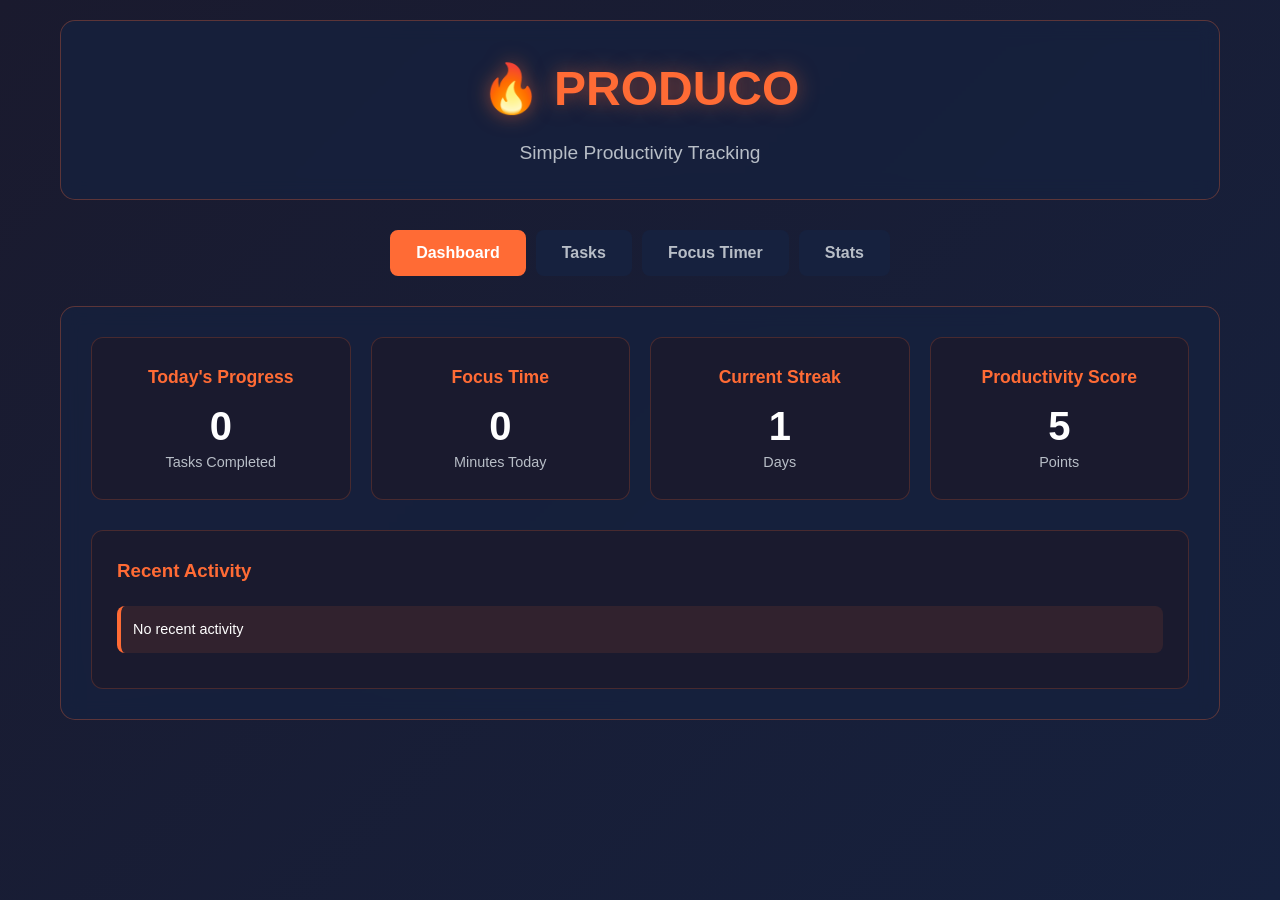
<file: index.html>
<!DOCTYPE html>
<html lang="en">
<head>
    <meta charset="UTF-8">
    <meta name="viewport" content="width=device-width, initial-scale=1.0">
    <title>Produco - Productivity Tracker</title>
    <link rel="stylesheet" href="styles.css">
</head>
<body>
    <div class="container">
        <header class="header">
            <h1 class="logo">🔥 PRODUCO</h1>
            <p class="tagline">Simple Productivity Tracking</p>
        </header>

        <nav class="nav">
            <button class="nav-btn active" data-tab="dashboard">Dashboard</button>
            <button class="nav-btn" data-tab="tasks">Tasks</button>
            <button class="nav-btn" data-tab="timer">Focus Timer</button>
            <button class="nav-btn" data-tab="stats">Stats</button>
        </nav>

        <main class="main-content">
            <!-- Dashboard Tab -->
            <div class="tab-content active" id="dashboard">
                <div class="dashboard-grid">
                    <div class="card">
                        <h3>Today's Progress</h3>
                        <div class="stat">
                            <span class="stat-number" id="tasksCompleted">0</span>
                            <span class="stat-label">Tasks Completed</span>
                        </div>
                    </div>
                    
                    <div class="card">
                        <h3>Focus Time</h3>
                        <div class="stat">
                            <span class="stat-number" id="focusTime">0</span>
                            <span class="stat-label">Minutes Today</span>
                        </div>
                    </div>
                    
                    <div class="card">
                        <h3>Current Streak</h3>
                        <div class="stat">
                            <span class="stat-number" id="streak">0</span>
                            <span class="stat-label">Days</span>
                        </div>
                    </div>
                    
                    <div class="card">
                        <h3>Productivity Score</h3>
                        <div class="stat">
                            <span class="stat-number" id="productivityScore">0</span>
                            <span class="stat-label">Points</span>
                        </div>
                    </div>
                </div>

                <div class="recent-activity">
                    <h3>Recent Activity</h3>
                    <div class="activity-list" id="activityList">
                        <!-- Activity items will be added here -->
                    </div>
                </div>
            </div>

            <!-- Tasks Tab -->
            <div class="tab-content" id="tasks">
                <div class="tasks-header">
                    <h2>Task Management</h2>
                    <div class="task-controls">
                        <input type="text" id="taskInput" placeholder="Add a new task..." maxlength="100">
                        <select id="taskPriority">
                            <option value="low">Low Priority</option>
                            <option value="medium" selected>Medium Priority</option>
                            <option value="high">High Priority</option>
                        </select>
                        <button id="addTaskBtn" class="btn btn-primary">Add Task</button>
                    </div>
                </div>

                <div class="task-filters">
                    <button class="filter-btn active" data-filter="all">All Tasks</button>
                    <button class="filter-btn" data-filter="active">Active</button>
                    <button class="filter-btn" data-filter="completed">Completed</button>
                </div>

                <div class="task-list" id="taskList">
                    <!-- Tasks will be added here -->
                </div>
            </div>

            <!-- Timer Tab -->
            <div class="tab-content" id="timer">
                <div class="timer-container">
                    <h2>Focus Timer</h2>
                    
                    <div class="timer-display">
                        <div class="timer-circle">
                            <span id="timerDisplay">25:00</span>
                        </div>
                    </div>

                    <div class="timer-controls">
                        <div class="timer-presets">
                            <button class="preset-btn" data-minutes="25">25 min</button>
                            <button class="preset-btn" data-minutes="45">45 min</button>
                            <button class="preset-btn" data-minutes="60">60 min</button>
                            <button class="preset-btn" data-minutes="90">90 min</button>
                        </div>
                        
                        <div class="timer-buttons">
                            <button id="startTimer" class="btn btn-success">Start Focus</button>
                            <button id="pauseTimer" class="btn btn-warning">Pause</button>
                            <button id="resetTimer" class="btn btn-danger">Reset</button>
                        </div>
                    </div>

                    <div class="timer-stats">
                        <div class="timer-stat">
                            <span id="sessionsCompleted">0</span>
                            <span>Sessions Today</span>
                        </div>
                        <div class="timer-stat">
                            <span id="totalFocusTime">0</span>
                            <span>Total Minutes</span>
                        </div>
                    </div>
                </div>
            </div>

            <!-- Stats Tab -->
            <div class="tab-content" id="stats">
                <div class="stats-container">
                    <h2>Productivity Statistics</h2>
                    
                    <div class="stats-grid">
                        <div class="stat-card">
                            <h3>This Week</h3>
                            <div class="week-stats">
                                <div class="mini-stat">
                                    <span id="weekTasks">0</span>
                                    <span>Tasks</span>
                                </div>
                                <div class="mini-stat">
                                    <span id="weekMinutes">0</span>
                                    <span>Minutes</span>
                                </div>
                                <div class="mini-stat">
                                    <span id="weekScore">0</span>
                                    <span>Points</span>
                                </div>
                            </div>
                        </div>

                        <div class="stat-card">
                            <h3>This Month</h3>
                            <div class="month-stats">
                                <div class="mini-stat">
                                    <span id="monthTasks">0</span>
                                    <span>Tasks</span>
                                </div>
                                <div class="mini-stat">
                                    <span id="monthMinutes">0</span>
                                    <span>Minutes</span>
                                </div>
                                <div class="mini-stat">
                                    <span id="monthScore">0</span>
                                    <span>Points</span>
                                </div>
                            </div>
                        </div>
                    </div>

                    <div class="productivity-chart">
                        <h3>7-Day Productivity</h3>
                        <canvas id="productivityChart" width="400" height="200"></canvas>
                    </div>

                    <div class="achievements">
                        <h3>Achievements</h3>
                        <div class="achievement-list">
                            <div class="achievement locked" data-achievement="first-task">
                                <span class="achievement-icon">🎯</span>
                                <span class="achievement-name">First Task</span>
                                <span class="achievement-desc">Complete your first task</span>
                            </div>
                            <div class="achievement locked" data-achievement="focus-warrior">
                                <span class="achievement-icon">⚡</span>
                                <span class="achievement-name">Focus Warrior</span>
                                <span class="achievement-desc">Complete 5 focus sessions</span>
                            </div>
                            <div class="achievement locked" data-achievement="streak-master">
                                <span class="achievement-icon">🔥</span>
                                <span class="achievement-name">Streak Master</span>
                                <span class="achievement-desc">7-day streak</span>
                            </div>
                            <div class="achievement locked" data-achievement="productivity-king">
                                <span class="achievement-icon">👑</span>
                                <span class="achievement-name">Productivity King</span>
                                <span class="achievement-desc">1000 points in a week</span>
                            </div>
                        </div>
                    </div>
                </div>
            </div>
        </main>
    </div>

    <script src="app.js"></script>
</body>
</html>
</file>
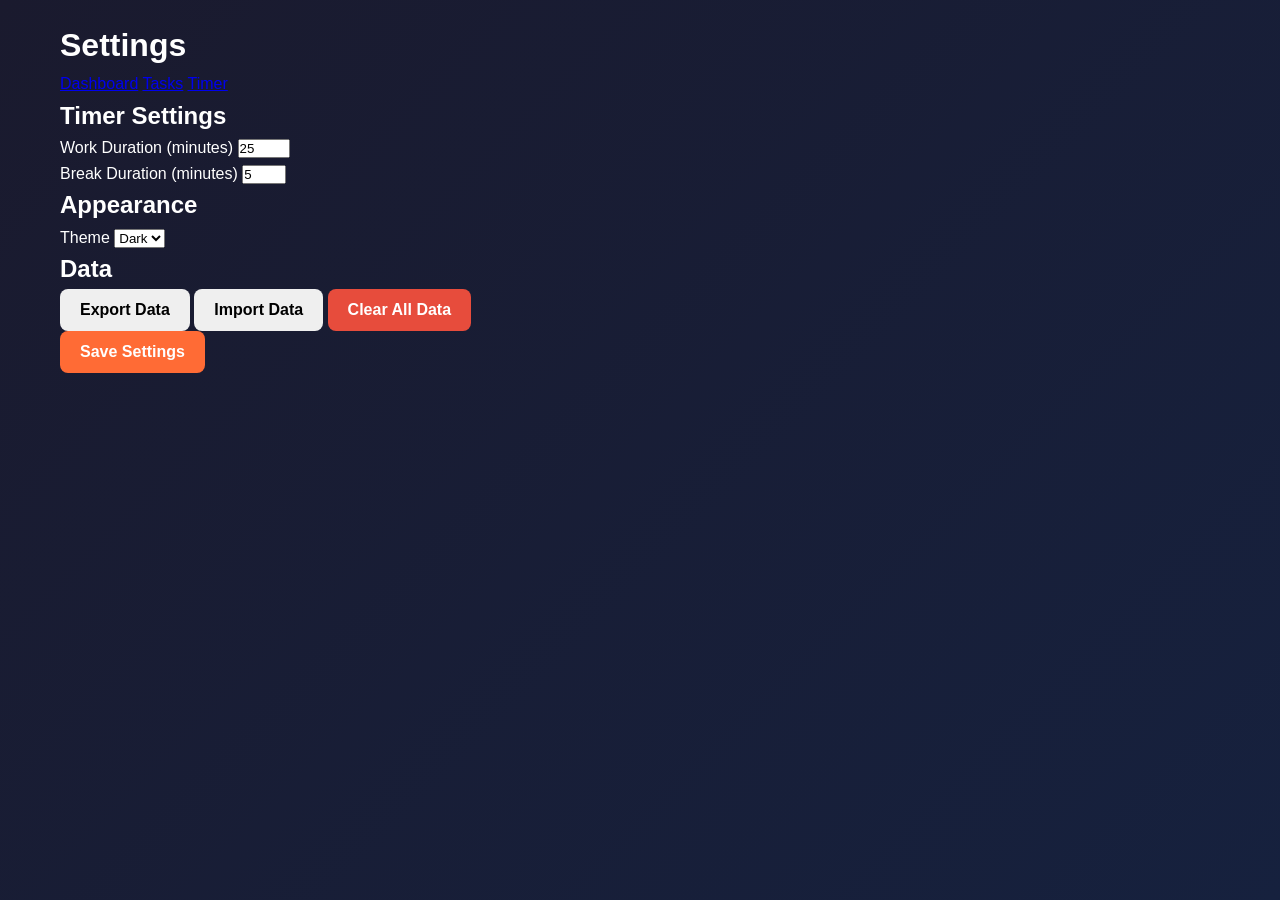
<file: config.html>
<!DOCTYPE html>
<html lang="en">
<head>
    <meta charset="UTF-8">
    <meta name="viewport" content="width=device-width, initial-scale=1.0">
    <title>Produco - Settings</title>
    <link rel="stylesheet" href="styles.css">
</head>
<body>
    <div class="container">
        <header>
            <h1>Settings</h1>
            <nav>
                <a href="index.html">Dashboard</a>
                <a href="tasks.html">Tasks</a>
                <a href="timer.html">Timer</a>
            </nav>
        </header>
        
        <main>
            <div class="settings-section">
                <h2>Timer Settings</h2>
                <div class="setting-item">
                    <label for="work-duration">Work Duration (minutes)</label>
                    <input type="number" id="work-duration" value="25" min="1" max="120">
                </div>
                <div class="setting-item">
                    <label for="break-duration">Break Duration (minutes)</label>
                    <input type="number" id="break-duration" value="5" min="1" max="30">
                </div>
            </div>
            
            <div class="settings-section">
                <h2>Appearance</h2>
                <div class="setting-item">
                    <label for="theme">Theme</label>
                    <select id="theme">
                        <option value="dark" selected>Dark</option>
                        <option value="light">Light</option>
                    </select>
                </div>
            </div>
            
            <div class="settings-section">
                <h2>Data</h2>
                <div class="setting-item">
                    <button id="export-data" class="btn btn-secondary">Export Data</button>
                    <button id="import-data" class="btn btn-secondary">Import Data</button>
                    <button id="clear-data" class="btn btn-danger">Clear All Data</button>
                </div>
            </div>
            
            <div class="settings-actions">
                <button id="save-settings" class="btn btn-primary">Save Settings</button>
            </div>
        </main>
    </div>
    
    <script src="app.js"></script>
</body>
</html>
</file>
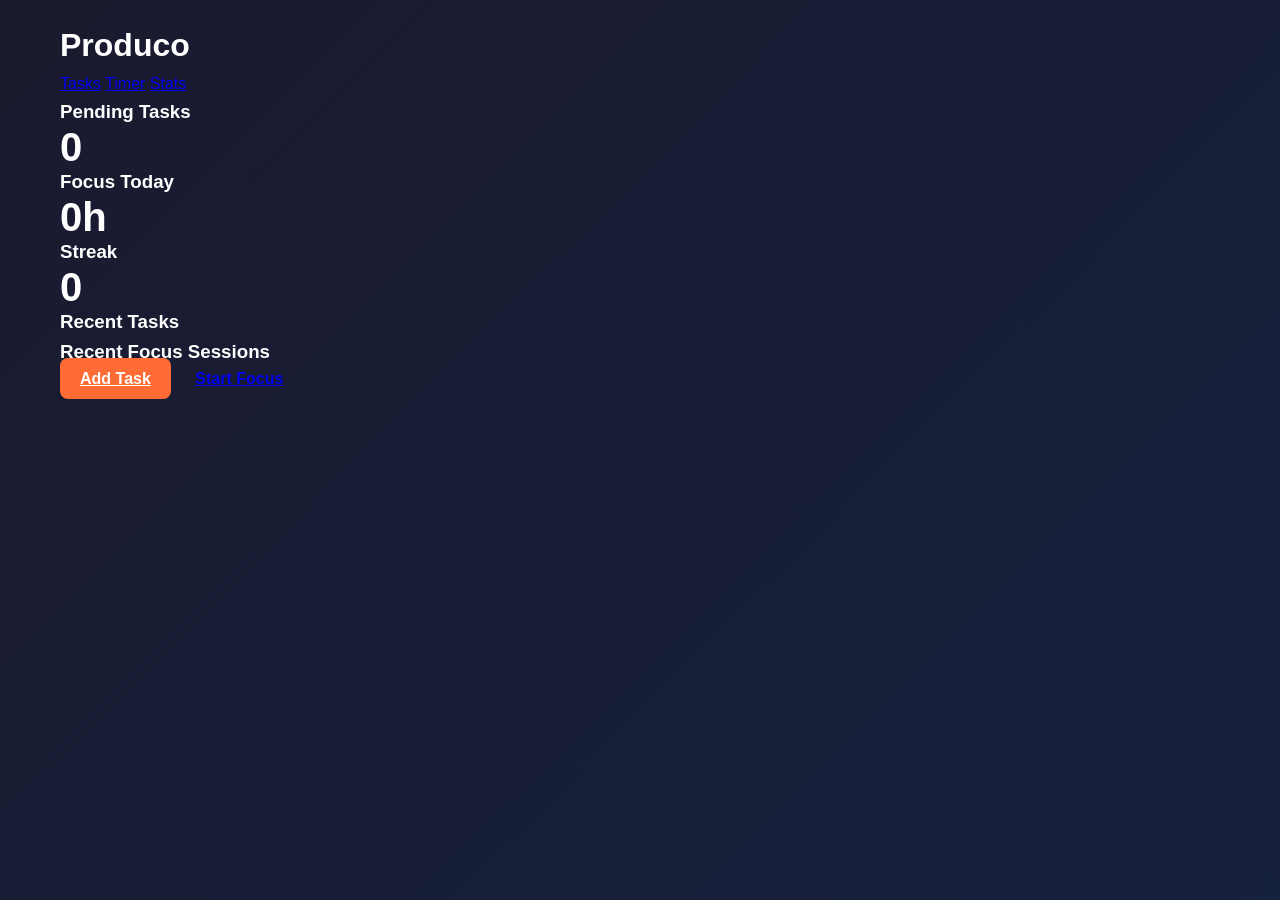
<file: dashboard.html>
<!DOCTYPE html>
<html lang="en">
<head>
    <meta charset="UTF-8">
    <meta name="viewport" content="width=device-width, initial-scale=1.0">
    <title>Produco - Dashboard</title>
    <link rel="stylesheet" href="styles.css">
</head>
<body>
    <div class="container">
        <header>
            <h1>Produco</h1>
            <nav>
                <a href="tasks.html">Tasks</a>
                <a href="timer.html">Timer</a>
                <a href="stats.html">Stats</a>
            </nav>
        </header>
        
        <main>
            <div class="quick-stats">
                <div class="quick-stat">
                    <h3>Pending Tasks</h3>
                    <div id="pending-count" class="stat-number">0</div>
                </div>
                <div class="quick-stat">
                    <h3>Focus Today</h3>
                    <div id="focus-today" class="stat-number">0h</div>
                </div>
                <div class="quick-stat">
                    <h3>Streak</h3>
                    <div id="current-streak" class="stat-number">0</div>
                </div>
            </div>
            
            <div class="recent-section">
                <h3>Recent Tasks</h3>
                <div id="recent-tasks" class="task-list-mini">
                    <!-- Recent tasks will be rendered here -->
                </div>
            </div>
            
            <div class="recent-section">
                <h3>Recent Focus Sessions</h3>
                <div id="recent-sessions" class="session-list-mini">
                    <!-- Recent sessions will be rendered here -->
                </div>
            </div>
            
            <div class="quick-actions">
                <a href="tasks.html" class="btn btn-primary">Add Task</a>
                <a href="timer.html" class="btn btn-secondary">Start Focus</a>
            </div>
        </main>
    </div>
    
    <script src="app.js"></script>
</body>
</html>
</file>
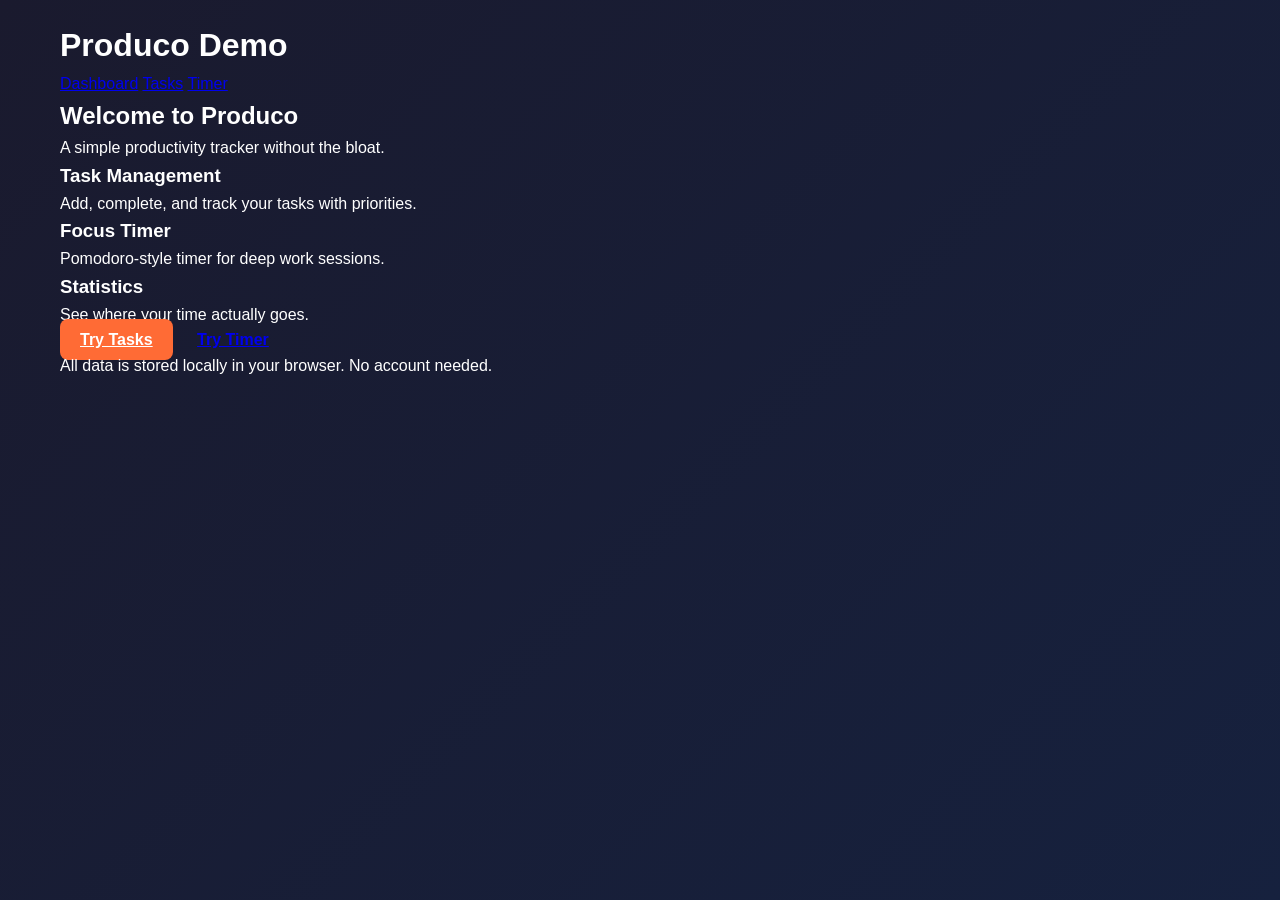
<file: demo.html>
<!DOCTYPE html>
<html lang="en">
<head>
    <meta charset="UTF-8">
    <meta name="viewport" content="width=device-width, initial-scale=1.0">
    <title>Produco - Demo</title>
    <link rel="stylesheet" href="styles.css">
</head>
<body>
    <div class="container">
        <header>
            <h1>Produco Demo</h1>
            <nav>
                <a href="index.html">Dashboard</a>
                <a href="tasks.html">Tasks</a>
                <a href="timer.html">Timer</a>
            </nav>
        </header>
        
        <main>
            <div class="demo-content">
                <h2>Welcome to Produco</h2>
                <p>A simple productivity tracker without the bloat.</p>
                
                <div class="demo-features">
                    <div class="demo-feature">
                        <h3>Task Management</h3>
                        <p>Add, complete, and track your tasks with priorities.</p>
                    </div>
                    <div class="demo-feature">
                        <h3>Focus Timer</h3>
                        <p>Pomodoro-style timer for deep work sessions.</p>
                    </div>
                    <div class="demo-feature">
                        <h3>Statistics</h3>
                        <p>See where your time actually goes.</p>
                    </div>
                </div>
                
                <div class="demo-actions">
                    <a href="tasks.html" class="btn btn-primary">Try Tasks</a>
                    <a href="timer.html" class="btn btn-secondary">Try Timer</a>
                </div>
                
                <div class="demo-note">
                    <p>All data is stored locally in your browser. No account needed.</p>
                </div>
            </div>
        </main>
    </div>
    
    <script src="app.js"></script>
</body>
</html>
</file>
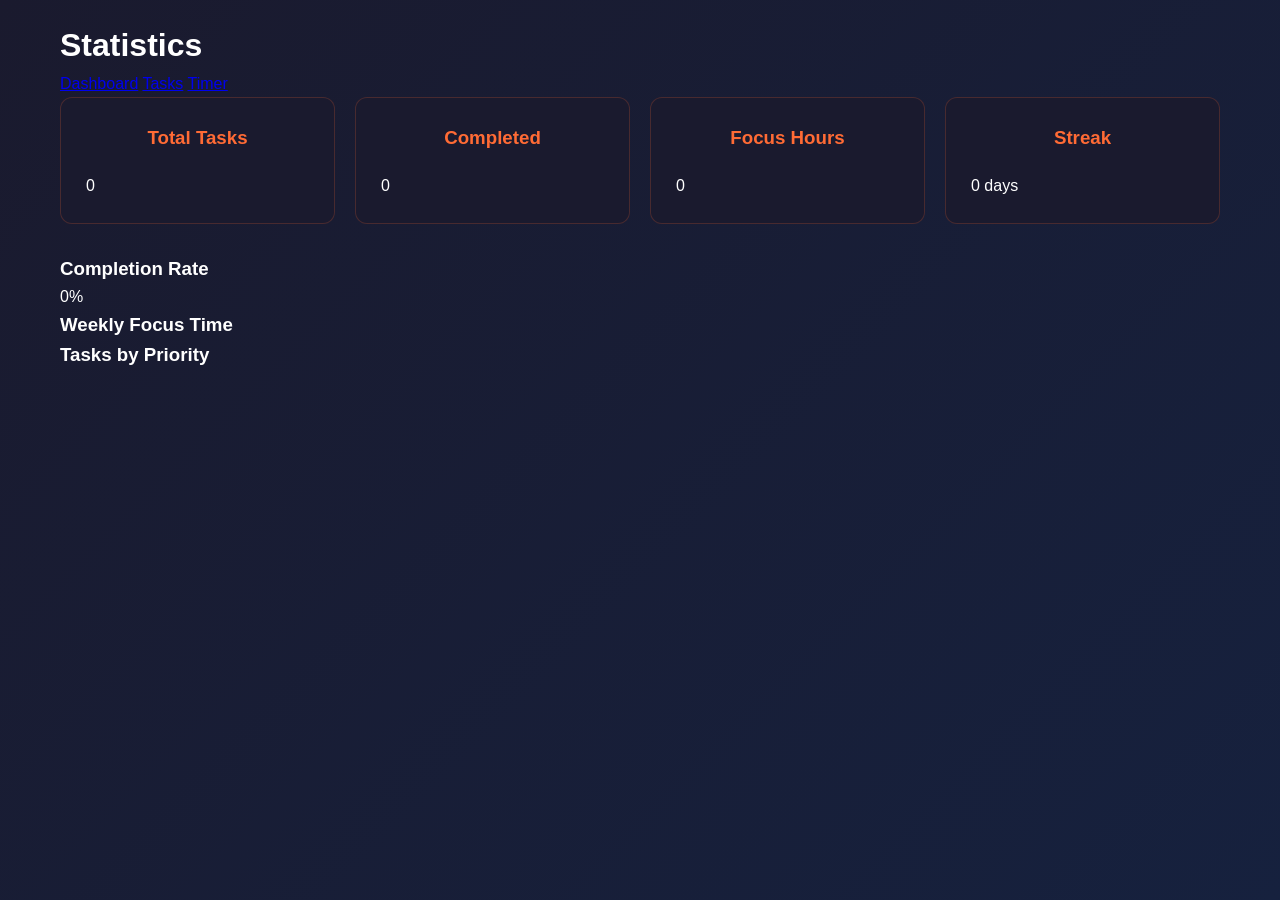
<file: stats.html>
<!DOCTYPE html>
<html lang="en">
<head>
    <meta charset="UTF-8">
    <meta name="viewport" content="width=device-width, initial-scale=1.0">
    <title>Produco - Statistics</title>
    <link rel="stylesheet" href="styles.css">
</head>
<body>
    <div class="container">
        <header>
            <h1>Statistics</h1>
            <nav>
                <a href="index.html">Dashboard</a>
                <a href="tasks.html">Tasks</a>
                <a href="timer.html">Timer</a>
            </nav>
        </header>
        
        <main>
            <div class="stats-grid">
                <div class="stat-card">
                    <h3>Total Tasks</h3>
                    <div id="total-tasks" class="stat-value">0</div>
                </div>
                <div class="stat-card">
                    <h3>Completed</h3>
                    <div id="completed-tasks" class="stat-value">0</div>
                </div>
                <div class="stat-card">
                    <h3>Focus Hours</h3>
                    <div id="focus-hours" class="stat-value">0</div>
                </div>
                <div class="stat-card">
                    <h3>Streak</h3>
                    <div id="streak" class="stat-value">0 days</div>
                </div>
            </div>
            
            <div class="stats-section">
                <h3>Completion Rate</h3>
                <div class="progress-bar">
                    <div id="completion-rate" class="progress-fill" style="width: 0%"></div>
                </div>
                <p id="completion-text">0%</p>
            </div>
            
            <div class="stats-section">
                <h3>Weekly Focus Time</h3>
                <div id="weekly-chart" class="chart"></div>
            </div>
            
            <div class="stats-section">
                <h3>Tasks by Priority</h3>
                <div id="priority-breakdown"></div>
            </div>
        </main>
    </div>
    
    <script src="app.js"></script>
</body>
</html>
</file>
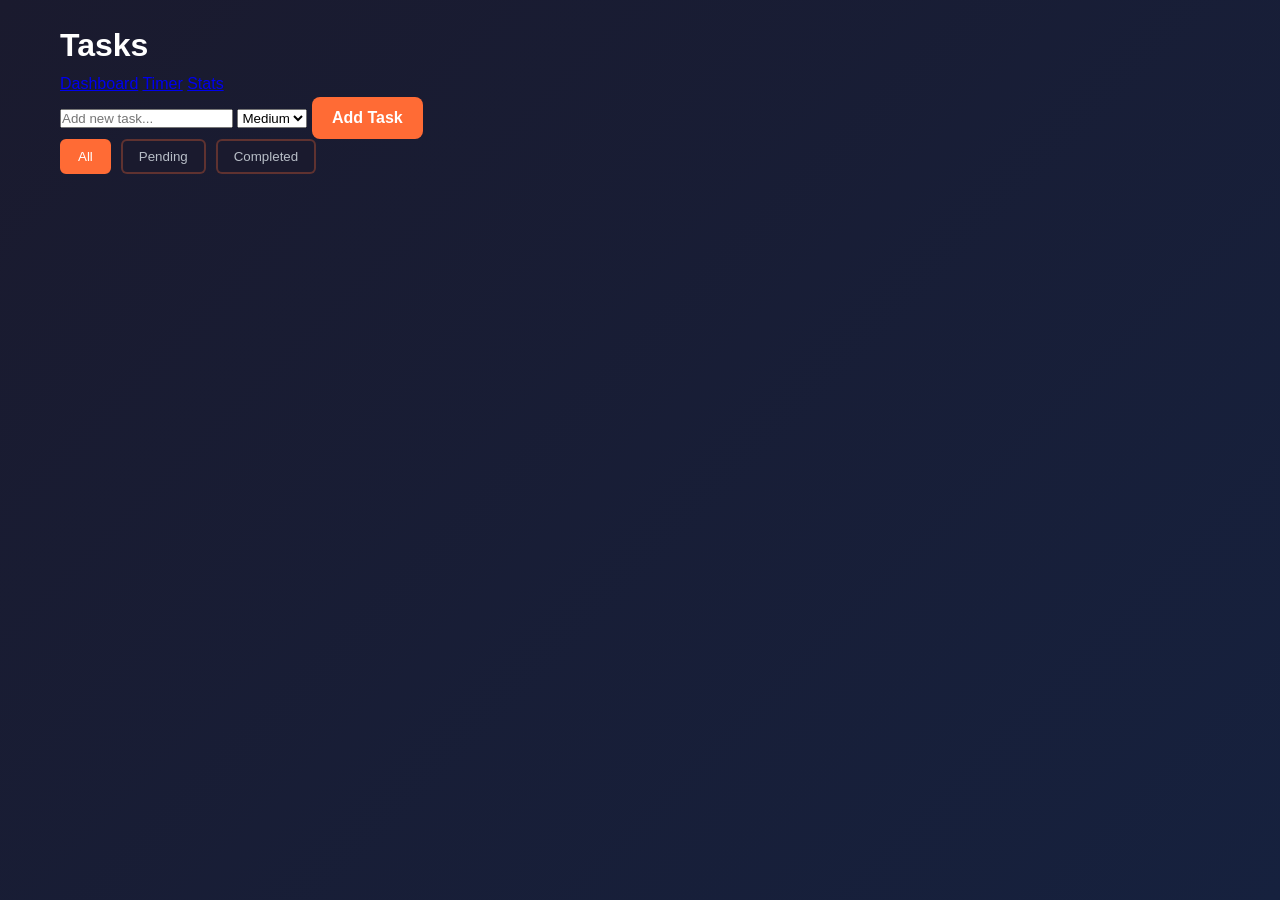
<file: tasks.html>
<!DOCTYPE html>
<html lang="en">
<head>
    <meta charset="UTF-8">
    <meta name="viewport" content="width=device-width, initial-scale=1.0">
    <title>Produco - Tasks</title>
    <link rel="stylesheet" href="styles.css">
</head>
<body>
    <div class="container">
        <header>
            <h1>Tasks</h1>
            <nav>
                <a href="index.html">Dashboard</a>
                <a href="timer.html">Timer</a>
                <a href="stats.html">Stats</a>
            </nav>
        </header>
        
        <main>
            <div class="task-form">
                <input type="text" id="task-input" placeholder="Add new task...">
                <select id="priority-select">
                    <option value="low">Low</option>
                    <option value="medium" selected>Medium</option>
                    <option value="high">High</option>
                </select>
                <button id="add-task-btn" class="btn btn-primary">Add Task</button>
            </div>
            
            <div class="task-filters">
                <button class="filter-btn active" data-filter="all">All</button>
                <button class="filter-btn" data-filter="pending">Pending</button>
                <button class="filter-btn" data-filter="completed">Completed</button>
            </div>
            
            <div id="task-list" class="task-list">
                <!-- Tasks will be rendered here -->
            </div>
        </main>
    </div>
    
    <script src="app.js"></script>
</body>
</html>
</file>
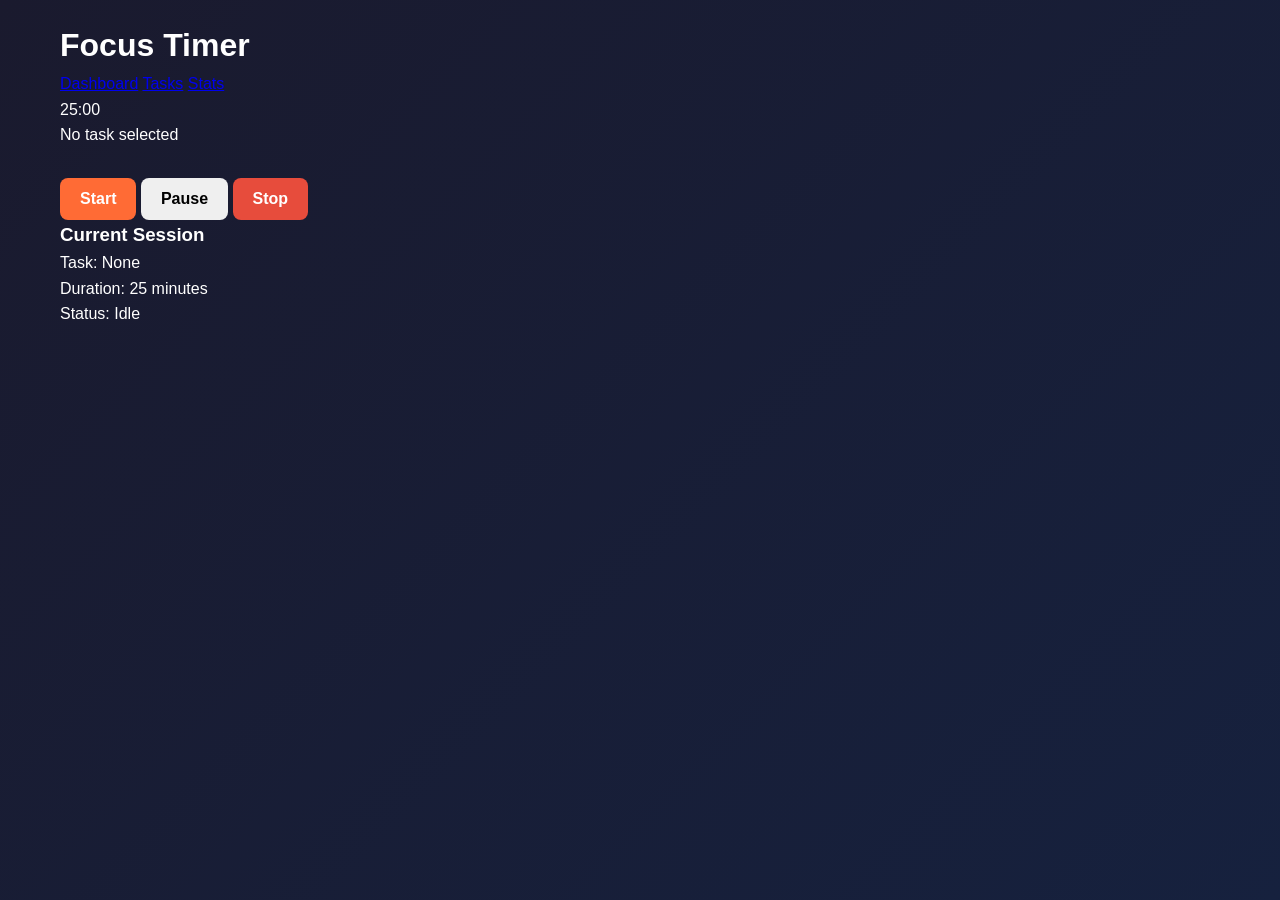
<file: timer.html>
<!DOCTYPE html>
<html lang="en">
<head>
    <meta charset="UTF-8">
    <meta name="viewport" content="width=device-width, initial-scale=1.0">
    <title>Produco - Focus Timer</title>
    <link rel="stylesheet" href="styles.css">
</head>
<body>
    <div class="container">
        <header>
            <h1>Focus Timer</h1>
            <nav>
                <a href="index.html">Dashboard</a>
                <a href="tasks.html">Tasks</a>
                <a href="stats.html">Stats</a>
            </nav>
        </header>
        
        <main>
            <div class="timer-display">
                <div id="time">25:00</div>
                <div id="task-name">No task selected</div>
            </div>
            
            <div class="timer-controls">
                <button id="start-btn" class="btn btn-primary">Start</button>
                <button id="pause-btn" class="btn btn-secondary">Pause</button>
                <button id="stop-btn" class="btn btn-danger">Stop</button>
            </div>
            
            <div class="session-info">
                <h3>Current Session</h3>
                <div id="session-details">
                    <p>Task: <span id="current-task">None</span></p>
                    <p>Duration: <span id="session-duration">25</span> minutes</p>
                    <p>Status: <span id="session-status">Idle</span></p>
                </div>
            </div>
        </main>
    </div>
    
    <script src="app.js"></script>
</body>
</html>
</file>
<file: styles.css>
/* Produco - Simple Productivity Tracker */
:root {
    --primary-color: #ff6b35;
    --secondary-color: #f7931e;
    --success-color: #27ae60;
    --warning-color: #f39c12;
    --danger-color: #e74c3c;
    --dark-color: #2c3e50;
    --light-color: #ecf0f1;
    --bg-color: #1a1a2e;
    --card-bg: #16213e;
    --text-primary: #ffffff;
    --text-secondary: #b8bec7;
}

* {
    margin: 0;
    padding: 0;
    box-sizing: border-box;
}

body {
    font-family: 'Segoe UI', Tahoma, Geneva, Verdana, sans-serif;
    background: linear-gradient(135deg, var(--bg-color) 0%, var(--card-bg) 100%);
    color: var(--text-primary);
    min-height: 100vh;
    line-height: 1.6;
}

.container {
    max-width: 1200px;
    margin: 0 auto;
    padding: 20px;
}

.header {
    text-align: center;
    margin-bottom: 30px;
    padding: 30px;
    background: rgba(22, 33, 62, 0.8);
    border-radius: 15px;
    backdrop-filter: blur(10px);
    border: 1px solid rgba(255, 107, 53, 0.3);
}

.logo {
    font-size: 3rem;
    font-weight: bold;
    color: var(--primary-color);
    text-shadow: 0 0 20px rgba(255, 107, 53, 0.5);
    margin-bottom: 10px;
}

.tagline {
    font-size: 1.2rem;
    color: var(--text-secondary);
    font-weight: 300;
}

.nav {
    display: flex;
    justify-content: center;
    gap: 10px;
    margin-bottom: 30px;
    flex-wrap: wrap;
}

.nav-btn {
    padding: 12px 24px;
    background: var(--card-bg);
    border: 2px solid transparent;
    color: var(--text-secondary);
    border-radius: 8px;
    cursor: pointer;
    transition: all 0.3s ease;
    font-weight: 600;
    font-size: 1rem;
}

.nav-btn:hover {
    background: rgba(255, 107, 53, 0.1);
    border-color: var(--primary-color);
    color: var(--text-primary);
}

.nav-btn.active {
    background: var(--primary-color);
    color: white;
    border-color: var(--primary-color);
}

.main-content {
    background: rgba(22, 33, 62, 0.8);
    border-radius: 15px;
    padding: 30px;
    backdrop-filter: blur(10px);
    border: 1px solid rgba(255, 107, 53, 0.3);
}

.tab-content {
    display: none;
    animation: fadeIn 0.3s ease;
}

.tab-content.active {
    display: block;
}

@keyframes fadeIn {
    from { opacity: 0; transform: translateY(10px); }
    to { opacity: 1; transform: translateY(0); }
}

/* Dashboard Styles */
.dashboard-grid {
    display: grid;
    grid-template-columns: repeat(auto-fit, minmax(200px, 1fr));
    gap: 20px;
    margin-bottom: 30px;
}

.card {
    background: var(--bg-color);
    padding: 25px;
    border-radius: 12px;
    text-align: center;
    border: 1px solid rgba(255, 107, 53, 0.2);
    transition: transform 0.3s ease, box-shadow 0.3s ease;
}

.card:hover {
    transform: translateY(-5px);
    box-shadow: 0 10px 30px rgba(255, 107, 53, 0.2);
}

.card h3 {
    color: var(--primary-color);
    margin-bottom: 15px;
    font-size: 1.1rem;
}

.stat {
    display: flex;
    flex-direction: column;
    align-items: center;
}

.stat-number {
    font-size: 2.5rem;
    font-weight: bold;
    color: var(--text-primary);
    line-height: 1;
}

.stat-label {
    font-size: 0.9rem;
    color: var(--text-secondary);
    margin-top: 5px;
}

.recent-activity {
    background: var(--bg-color);
    padding: 25px;
    border-radius: 12px;
    border: 1px solid rgba(255, 107, 53, 0.2);
}

.recent-activity h3 {
    color: var(--primary-color);
    margin-bottom: 20px;
}

.activity-list {
    max-height: 300px;
    overflow-y: auto;
}

.activity-item {
    padding: 12px;
    margin-bottom: 10px;
    background: rgba(255, 107, 53, 0.1);
    border-radius: 8px;
    border-left: 4px solid var(--primary-color);
    font-size: 0.9rem;
}

/* Tasks Styles */
.tasks-header {
    margin-bottom: 25px;
}

.tasks-header h2 {
    color: var(--primary-color);
    margin-bottom: 15px;
}

.task-controls {
    display: flex;
    gap: 10px;
    flex-wrap: wrap;
    align-items: center;
}

#taskInput {
    flex: 1;
    min-width: 200px;
    padding: 12px;
    background: var(--bg-color);
    border: 2px solid rgba(255, 107, 53, 0.3);
    border-radius: 8px;
    color: var(--text-primary);
    font-size: 1rem;
}

#taskInput:focus {
    outline: none;
    border-color: var(--primary-color);
}

#taskPriority {
    padding: 12px;
    background: var(--bg-color);
    border: 2px solid rgba(255, 107, 53, 0.3);
    border-radius: 8px;
    color: var(--text-primary);
    cursor: pointer;
}

.btn {
    padding: 12px 20px;
    border: none;
    border-radius: 8px;
    font-weight: 600;
    cursor: pointer;
    transition: all 0.3s ease;
    font-size: 1rem;
}

.btn-primary {
    background: var(--primary-color);
    color: white;
}

.btn-primary:hover {
    background: var(--secondary-color);
    transform: translateY(-2px);
}

.btn-success {
    background: var(--success-color);
    color: white;
}

.btn-warning {
    background: var(--warning-color);
    color: white;
}

.btn-danger {
    background: var(--danger-color);
    color: white;
}

.task-filters {
    display: flex;
    gap: 10px;
    margin-bottom: 20px;
    flex-wrap: wrap;
}

.filter-btn {
    padding: 8px 16px;
    background: var(--bg-color);
    border: 2px solid rgba(255, 107, 53, 0.3);
    border-radius: 6px;
    color: var(--text-secondary);
    cursor: pointer;
    transition: all 0.3s ease;
}

.filter-btn:hover,
.filter-btn.active {
    background: var(--primary-color);
    color: white;
    border-color: var(--primary-color);
}

.task-list {
    max-height: 400px;
    overflow-y: auto;
}

.task-item {
    display: flex;
    align-items: center;
    padding: 15px;
    margin-bottom: 10px;
    background: var(--bg-color);
    border-radius: 8px;
    border-left: 4px solid var(--primary-color);
    transition: all 0.3s ease;
}

.task-item:hover {
    transform: translateX(5px);
}

.task-item.completed {
    opacity: 0.6;
    text-decoration: line-through;
    border-left-color: var(--success-color);
}

.task-item.high-priority {
    border-left-color: var(--danger-color);
}

.task-item.medium-priority {
    border-left-color: var(--warning-color);
}

.task-item.low-priority {
    border-left-color: var(--success-color);
}

.task-checkbox {
    margin-right: 15px;
    width: 20px;
    height: 20px;
    cursor: pointer;
}

.task-text {
    flex: 1;
    color: var(--text-primary);
}

.task-delete {
    background: var(--danger-color);
    color: white;
    border: none;
    padding: 5px 10px;
    border-radius: 4px;
    cursor: pointer;
    font-size: 0.8rem;
}

/* Timer Styles */
.timer-container {
    text-align: center;
}

.timer-container h2 {
    color: var(--primary-color);
    margin-bottom: 30px;
}

.timer-display {
    margin-bottom: 30px;
}

.timer-circle {
    width: 200px;
    height: 200px;
    margin: 0 auto;
    border: 8px solid var(--primary-color);
    border-radius: 50%;
    display: flex;
    align-items: center;
    justify-content: center;
    background: var(--bg-color);
    box-shadow: 0 0 30px rgba(255, 107, 53, 0.3);
}

#timerDisplay {
    font-size: 3rem;
    font-weight: bold;
    color: var(--text-primary);
    font-family: 'Courier New', monospace;
}

.timer-presets {
    display: flex;
    justify-content: center;
    gap: 10px;
    margin-bottom: 20px;
    flex-wrap: wrap;
}

.preset-btn {
    padding: 10px 15px;
    background: var(--bg-color);
    border: 2px solid rgba(255, 107, 53, 0.3);
    border-radius: 6px;
    color: var(--text-primary);
    cursor: pointer;
    transition: all 0.3s ease;
}

.preset-btn:hover,
.preset-btn.active {
    background: var(--primary-color);
    border-color: var(--primary-color);
}

.timer-buttons {
    display: flex;
    justify-content: center;
    gap: 15px;
    margin-bottom: 30px;
    flex-wrap: wrap;
}

.timer-stats {
    display: flex;
    justify-content: center;
    gap: 40px;
    flex-wrap: wrap;
}

.timer-stat {
    text-align: center;
}

.timer-stat span:first-child {
    display: block;
    font-size: 2rem;
    font-weight: bold;
    color: var(--primary-color);
}

.timer-stat span:last-child {
    font-size: 0.9rem;
    color: var(--text-secondary);
}

/* Stats Styles */
.stats-container h2 {
    color: var(--primary-color);
    margin-bottom: 25px;
    text-align: center;
}

.stats-grid {
    display: grid;
    grid-template-columns: repeat(auto-fit, minmax(250px, 1fr));
    gap: 20px;
    margin-bottom: 30px;
}

.stat-card {
    background: var(--bg-color);
    padding: 25px;
    border-radius: 12px;
    border: 1px solid rgba(255, 107, 53, 0.2);
}

.stat-card h3 {
    color: var(--primary-color);
    margin-bottom: 20px;
    text-align: center;
}

.week-stats,
.month-stats {
    display: flex;
    justify-content: space-around;
    text-align: center;
}

.mini-stat {
    display: flex;
    flex-direction: column;
}

.mini-stat span:first-child {
    font-size: 1.8rem;
    font-weight: bold;
    color: var(--text-primary);
}

.mini-stat span:last-child {
    font-size: 0.8rem;
    color: var(--text-secondary);
}

.productivity-chart {
    background: var(--bg-color);
    padding: 25px;
    border-radius: 12px;
    margin-bottom: 30px;
    border: 1px solid rgba(255, 107, 53, 0.2);
}

.productivity-chart h3 {
    color: var(--primary-color);
    margin-bottom: 20px;
    text-align: center;
}

#productivityChart {
    max-width: 100%;
    height: auto;
}

.achievements {
    background: var(--bg-color);
    padding: 25px;
    border-radius: 12px;
    border: 1px solid rgba(255, 107, 53, 0.2);
}

.achievements h3 {
    color: var(--primary-color);
    margin-bottom: 20px;
    text-align: center;
}

.achievement-list {
    display: grid;
    grid-template-columns: repeat(auto-fit, minmax(200px, 1fr));
    gap: 15px;
}

.achievement {
    padding: 15px;
    background: rgba(255, 107, 53, 0.1);
    border-radius: 8px;
    text-align: center;
    border: 2px solid transparent;
    transition: all 0.3s ease;
}

.achievement.locked {
    opacity: 0.5;
    border-color: rgba(255, 107, 53, 0.2);
}

.achievement.unlocked {
    opacity: 1;
    border-color: var(--primary-color);
    box-shadow: 0 0 20px rgba(255, 107, 53, 0.3);
}

.achievement-icon {
    font-size: 2rem;
    display: block;
    margin-bottom: 10px;
}

.achievement-name {
    font-weight: bold;
    color: var(--text-primary);
    display: block;
    margin-bottom: 5px;
}

.achievement-desc {
    font-size: 0.8rem;
    color: var(--text-secondary);
}

/* Responsive Design */
@media (max-width: 768px) {
    .container {
        padding: 10px;
    }
    
    .logo {
        font-size: 2rem;
    }
    
    .dashboard-grid {
        grid-template-columns: repeat(auto-fit, minmax(150px, 1fr));
        gap: 15px;
    }
    
    .task-controls {
        flex-direction: column;
        align-items: stretch;
    }
    
    .timer-circle {
        width: 150px;
        height: 150px;
    }
    
    #timerDisplay {
        font-size: 2rem;
    }
    
    .timer-buttons {
        flex-direction: column;
        align-items: center;
    }
    
    .stats-grid {
        grid-template-columns: 1fr;
    }
}

/* Scrollbar Styles */
::-webkit-scrollbar {
    width: 8px;
}

::-webkit-scrollbar-track {
    background: var(--bg-color);
}

::-webkit-scrollbar-thumb {
    background: var(--primary-color);
    border-radius: 4px;
}

::-webkit-scrollbar-thumb:hover {
    background: var(--secondary-color);
}
</file>
